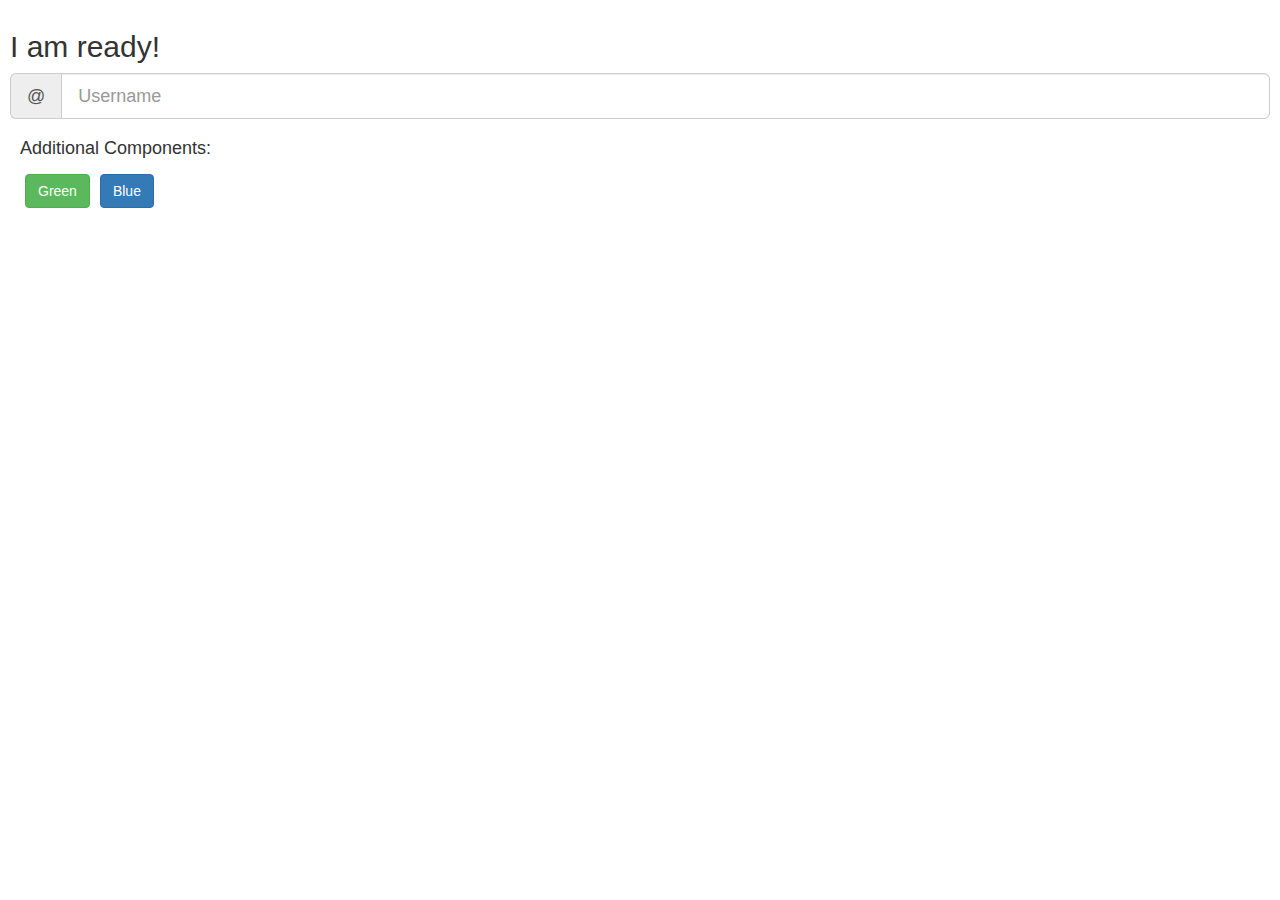
<file: demo-site-js/index.html>
<!DOCTYPE html>
<html>
	<head>
		<meta name="viewport" content="width=device-width, initial-scale=1.0, maximum-scale=1.0, user-scalable=no, minimal-ui">

		<link rel="stylesheet" type="text/css" href="bootstrap-3.3.5-dist/css/bootstrap.css">
		<link rel="stylesheet" type="text/css" href="mystyles.css">
		
		<script src="jquery-1.11.3.js"></script>
		<script src="app.js"></script>
		<script src="green-component.js"></script>
		<script src="blue-component.js"></script>
	</head>
	<body>
		<h2 class="content">I am NOT ready</h2>

		<div class="input-group input-group-lg">
		  <span class="input-group-addon" id="sizing-addon1">@</span>
		  <input type="text" class="form-control" placeholder="Username" aria-describedby="sizing-addon1">
		</div>

		<div class="additional-components">
			<h4>Additional Components:</h4>
		</div>
	</body>
</html>
</file>
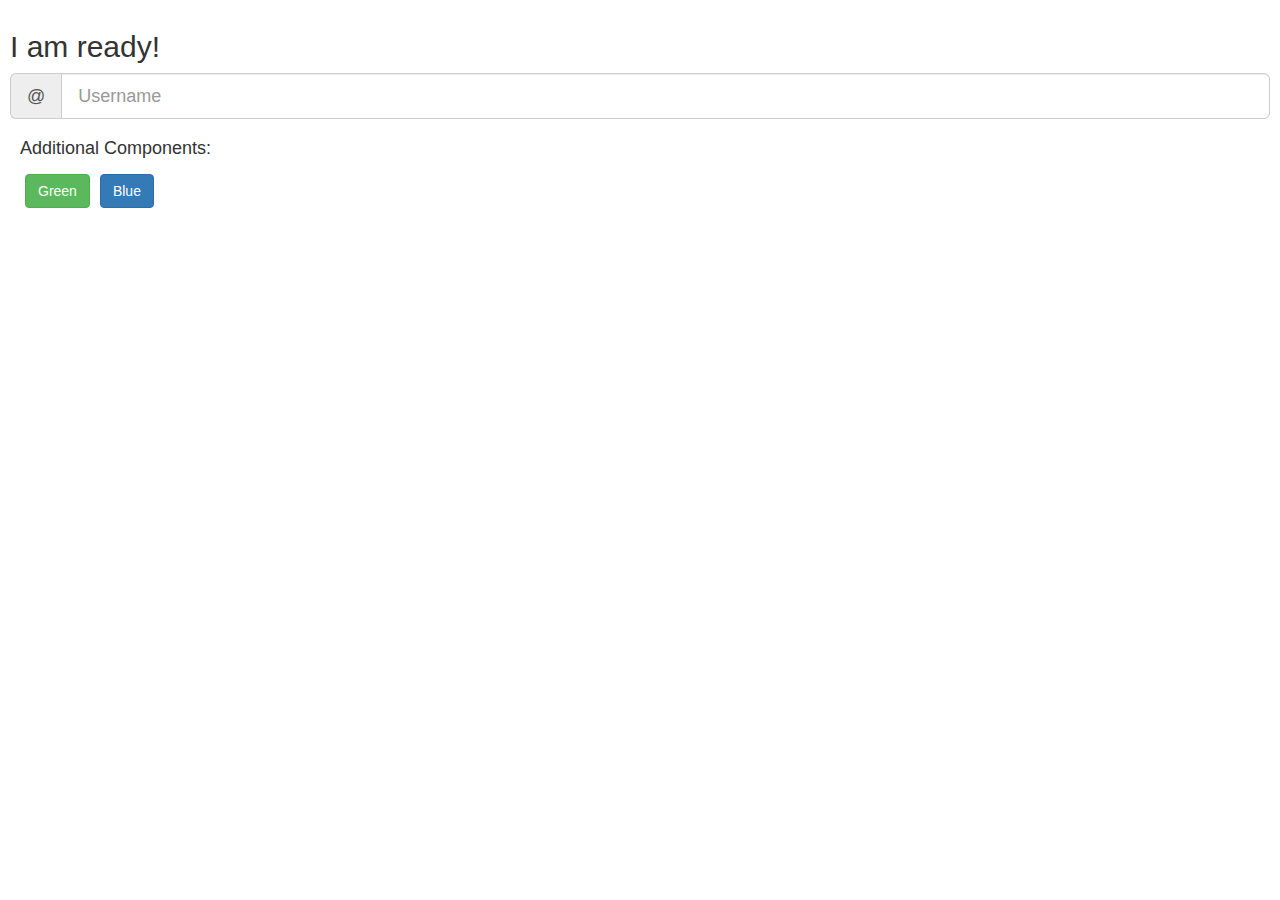
<file: demo-site/index.html>
<!DOCTYPE html>
<html>
	<head>
		<meta name="viewport" content="width=device-width, initial-scale=1.0, maximum-scale=1.0, user-scalable=no, minimal-ui">

		<link rel="stylesheet" type="text/css" href="bootstrap-3.3.5-dist/css/bootstrap.css">
		<link rel="stylesheet" type="text/css" href="mystyles.css">
		
		<script src="jquery-1.11.3.js"></script>
		<script src="app.min.js"></script>
		<script src="green-component.js"></script>
		<script src="blue-component.js"></script>
	</head>
	<body>
		<h2 class="content">I am NOT ready</h2>

		<div class="input-group input-group-lg">
		  <span class="input-group-addon" id="sizing-addon1">@</span>
		  <input type="text" class="form-control" placeholder="Username" aria-describedby="sizing-addon1">
		</div>

		<div class="additional-components">
			<h4>Additional Components:</h4>
		</div>
	</body>
</html>
</file>
<file: demo-site-js/mystyles.css>
body {
	padding: 10px;
}

.additional-components {
	margin: 20px 10px 0;
}

button {
	margin: 5px;
}
</file>
<file: demo-site/mystyles.css>
body {
	padding: 10px;
}

.additional-components {
	margin: 20px 10px 0;
}

button {
	margin: 5px;
}
</file>
